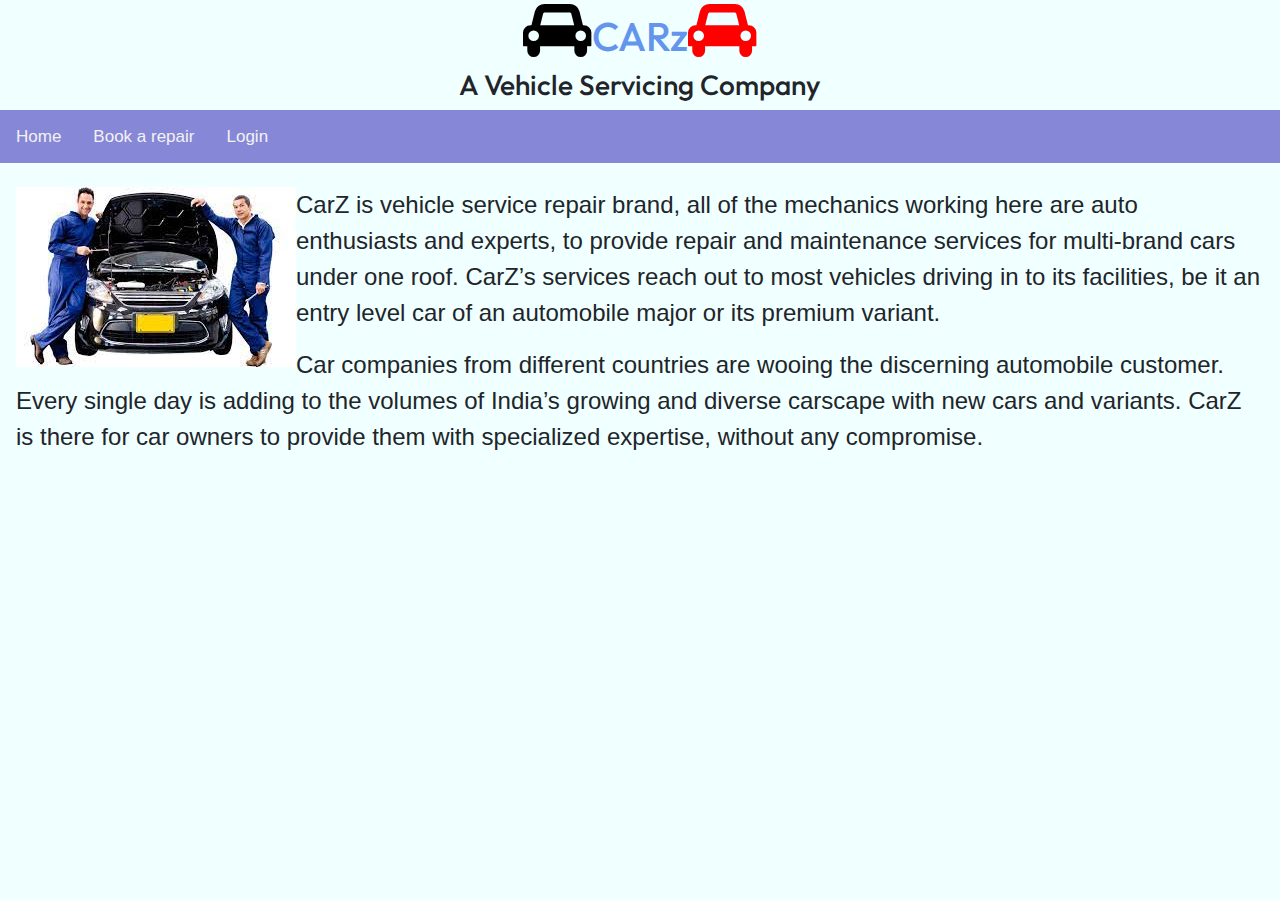
<file: index.html>
<!DOCTYPE html>
<html lang="en">

<head>
  <meta charset="UTF-8">
  <meta http-equiv="X-UA-Compatible" content="IE=edge">
  <meta name="viewport" content="width=device-width, initial-scale=1.0">
  <title>Index</title>
  <link rel="stylesheet" href="style.css">
  <link rel="preconnect" href="https://fonts.googleapis.com">
  <link rel="preconnect" href="https://fonts.gstatic.com" crossorigin>
  <link
    href="https://fonts.googleapis.com/css2?family=Estonia&family=Merriweather:ital,wght@1,900&family=Oswald:wght@300&family=Outfit:wght@600&display=swap"
    rel="stylesheet">
  <link rel="stylesheet" href="https://cdnjs.cloudflare.com/ajax/libs/font-awesome/4.7.0/css/font-awesome.min.css">
  <link rel="stylesheet" href="https://maxcdn.bootstrapcdn.com/bootstrap/4.0.0/css/bootstrap.min.css"
    integrity="sha384-Gn5384xqQ1aoWXA+058RXPxPg6fy4IWvTNh0E263XmFcJlSAwiGgFAW/dAiS6JXm" crossorigin="anonymous">
  <script src="https://code.jquery.com/jquery-3.2.1.slim.min.js"
    integrity="sha384-KJ3o2DKtIkvYIK3UENzmM7KCkRr/rE9/Qpg6aAZGJwFDMVNA/GpGFF93hXpG5KkN"
    crossorigin="anonymous"></script>
  <script src="https://cdnjs.cloudflare.com/ajax/libs/popper.js/1.12.9/umd/popper.min.js"
    integrity="sha384-ApNbgh9B+Y1QKtv3Rn7W3mgPxhU9K/ScQsAP7hUibX39j7fakFPskvXusvfa0b4Q"
    crossorigin="anonymous"></script>
  <script src="https://maxcdn.bootstrapcdn.com/bootstrap/4.0.0/js/bootstrap.min.js"
    integrity="sha384-JZR6Spejh4U02d8jOt6vLEHfe/JQGiRRSQQxSfFWpi1MquVdAyjUar5+76PVCmYl"
    crossorigin="anonymous"></script>



</head>

<body style="background-color: azure;">
  <h1 class="text-style" style="color: cornflowerblue; text-align: center;"><i class="fa fa-car"
      style="font-size:60px;color: black;"></i>CARz<i class="fa fa-car" style="font-size:60px;color:red;"></i></h1>
  <h3 class="text-style" style="text-align: center;">A Vehicle Servicing Company</h3>
  <div id="navbar">
    <a href="javascript:void(0) ">Home</a>
    <a href="javascript:void(0)" data-target="#exampleModalLong" data-toggle="modal">Book a repair</a>
    <div class="modal fade" id="exampleModalLong" tabindex="-1" role="dialog" aria-labelledby="exampleModalLongTitle"
      aria-hidden="true">
      <div class="modal-dialog" role="document">
        <form action="/e-invite" method="post">
          <div class="modal-content">
            <div class="modal-header">
              <h5 class="modal-title" id="exampleModalLongTitle">Add Detils</h5>
              <button type="button" class="close" data-dismiss="modal" aria-label="Close">
                <span aria-hidden="true">&times;</span>
              </button>
            </div>
            <div class="modal-body" style="background-color: #ecdada;">
              <div class="rendered-form">
                <div class="">
                  <h1 access="false" id="control-8416849">Please enter the details</h1>
                </div>
                <div class="rendered-form">
                  <div class="formbuilder-text form-group field-text-1637764135100">
                    <label for="text-1637764135100" class="formbuilder-text-label">Name<span
                        class="formbuilder-required">*</span></label>
                    <input type="text" class="form-control" name="text-1637764135100" access="false"
                      id="text-1637764135100" required="required" aria-required="true">
                  </div>
                  <div class="formbuilder-text form-group field-text-1637764135100">
                    <label for="text-1637764135100" class="formbuilder-text-label">Email id<span
                        class="formbuilder-required">*</span></label>
                    <input type="email" class="form-control" name="text-1637764135100" access="false"
                      id="text-1637764135100" required="required" aria-required="true">
                  </div>
                  <div class="formbuilder-radio-group form-group field-radio-group-1637765257726">
                    <label for="radio-group-1637765257726" class="formbuilder-radio-group-label">Vehicle type<span
                        class="formbuilder-required">*</span></label>
                    <div class="radio-group">
                      <div class="formbuilder-radio-inline">
                        <input name="radio-group-1637765257726" access="false" id="radio-group-1637765257726-0"
                          required="required" aria-required="true" value="option-1" type="radio" checked="checked">
                        <label for="radio-group-1637765257726-0">2-wheeler</label>
                      </div>
                      <div class="formbuilder-radio-inline">
                        <input name="radio-group-1637765257726" access="false" id="radio-group-1637765257726-1"
                          required="required" aria-required="true" value="option-2" type="radio">
                        <label for="radio-group-1637765257726-1">4-wheeler</label>
                      </div>
                      <div class="formbuilder-radio-inline">
                        <input name="radio-group-1637765257726" access="false" id="radio-group-1637765257726-2"
                          required="required" aria-required="true" value="option-3" type="radio">
                        <label for="radio-group-1637765257726-2">6-wheeler</label>
                      </div>
                    </div>
                  </div>
                  <div class="formbuilder-radio-group form-group field-radio-group-1637765353311">
                    <label for="radio-group-1637765353311" class="formbuilder-radio-group-label">General Chekup<span
                        class="formbuilder-required">*</span></label>
                    <div class="radio-group">
                      <div class="formbuilder-radio-inline">
                        <input name="radio-group-1637765353311" access="false" id="radio-group-1637765353311-0"
                          required="required" aria-required="true" value="option-1" type="radio" checked="checked">
                        <label for="radio-group-1637765353311-0">Yes</label>
                      </div>
                      <div class="formbuilder-radio-inline">
                        <input name="radio-group-1637765353311" access="false" id="radio-group-1637765353311-1"
                          required="required" aria-required="true" value="option-2" type="radio">
                        <label for="radio-group-1637765353311-1">No</label>
                      </div>
                    </div>
                  </div>
                  <div class="formbuilder-date form-group field-date-1637765423750">
                    <label for="date-1637765423750" class="formbuilder-date-label">Date of pickup<span
                        class="formbuilder-required">*</span></label>
                    <input type="date" class="form-control" name="date-1637765423750" access="false"
                      id="date-1637765423750" required="required" aria-required="true">
                  </div>
                  <div class="formbuilder-number form-group field-number-1637086376077">
                    <label for="number-1637086376077" class="formbuilder-number-label">Time&nbsp;<span
                        class="formbuilder-required">*</span></label>
                    <input type="time" class="form-control" name="number-1637086376077" access="false" min="1" max="12"
                      id="number-1637086376077" required="required" aria-required="true">
                  </div>
                </div>
              </div>
            </div>
            <div class="modal-footer">
              <button type="button" class="btn btn-secondary" data-dismiss="modal">Close</button>
              <button type="button" class="btn btn-pink" onclick="myFunction1()">Submit</button>
            </div>
          </div>
        </form>
      </div>
    </div>
    <a href="login.html">Login</a>
  </div>




  </div>
  <div class="content">
    <h3></h3>
    <img style="float: left; display: block;"
      src="download.jfif"
      alt="">
    <p style="font-size: x-large;">CarZ is vehicle service repair brand, all of the mechanics working here are auto
      enthusiasts and experts, to provide repair and maintenance services for multi-brand cars under one roof. CarZ’s
      services reach out to most vehicles driving in to its facilities, be it an entry level car of an automobile major
      or its premium variant.</p>

    <p style="font-size: x-large;">Car companies from different countries are wooing the discerning automobile customer.
      Every single day is adding to the volumes of India’s growing and diverse carscape with new cars and variants. CarZ
      is there for car owners to provide them with specialized expertise, without any compromise.</p>


  </div>
  </div>
  <div>

  </div>


  <script>
    window.onscroll = function () { myFunction() };

    var navbar = document.getElementById("navbar");
    var sticky = navbar.offsetTop;

    function myFunction() {
      if (window.pageYOffset >= sticky) {
        navbar.classList.add("sticky")
      } else {
        navbar.classList.remove("sticky");
      }
    }

    function myFunction1() {
      alert("Your Service request has been generated. You'll soon recieve a confirmation mail on your registered mail id and your BILL is generated and sent on email");
    }
  </script>

</body>

</html>
</file>
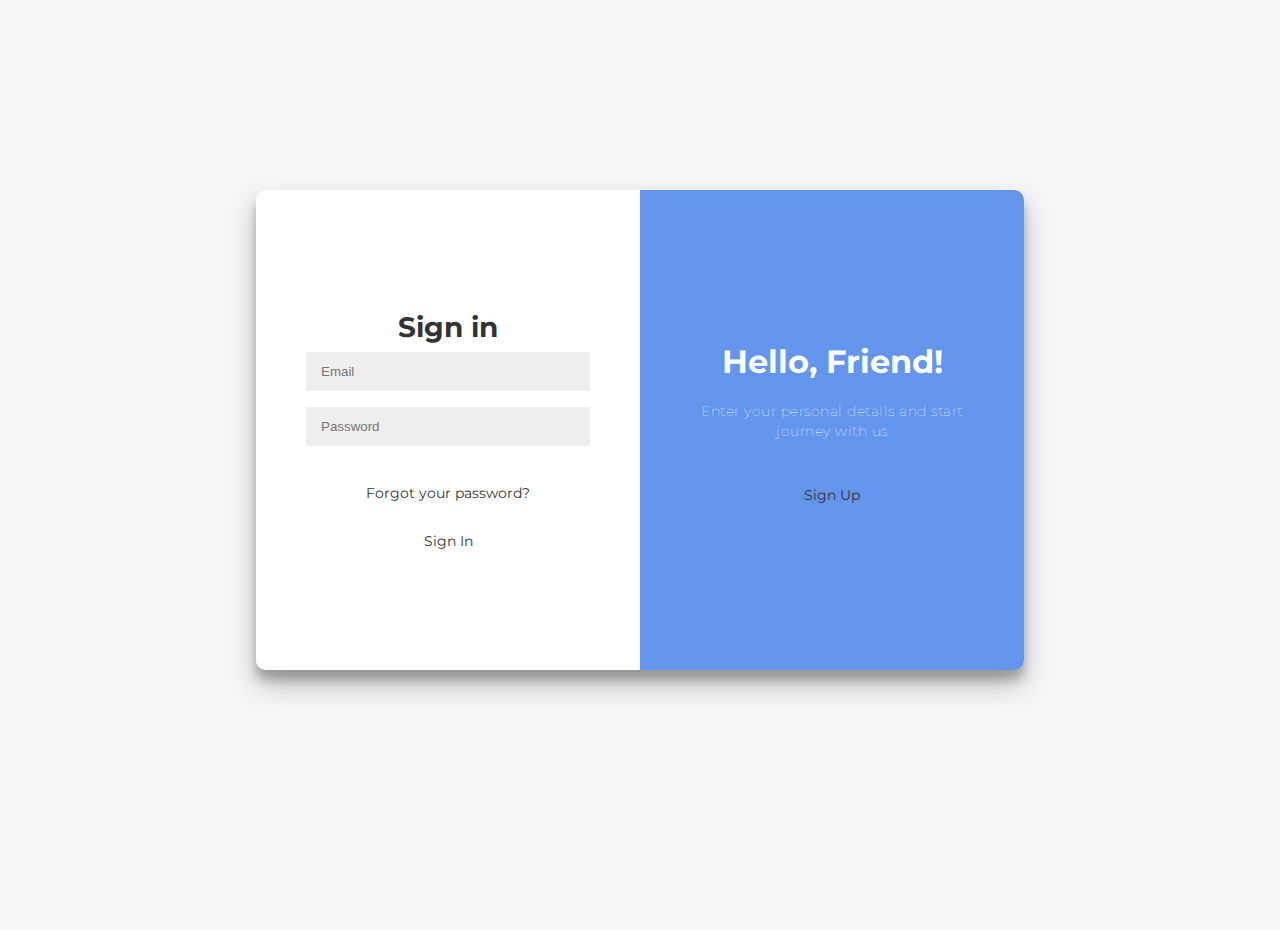
<file: login.html>
<!DOCTYPE html>
<html>
<head>
  <title>Login</title>
  <link rel="stylesheet" type="text/css" href="styles1.css">
</head>
<body>

<!-- <h2>Weekly Coding Challenge #1: Sign in/up Form</h2> -->
<div class="container" id="container">
  <div class="form-container sign-up-container">
    <form action="/register" method="post">
      <h1>Create Account</h1>
      <input type="text" placeholder="Name" name="name" />
      <input type="email" placeholder="Email" name="email" />
      <input type="password" placeholder="Password" name="password" />
      <a class="abcg "href="/index.html">Sign Up</button>
    </form>
  </div>
  <div class="form-container sign-in-container">
    <form action="/login" method="post">
      <h1>Sign in</h1>
      <input type="email" placeholder="Email" name="email" />
      <input type="password" placeholder="Password" name="password" />
      <a href="#">Forgot your password?</a>
      <a href="/index.html">Sign In</button>
    </form>
  </div>
  <div class="overlay-container">
    <div class="overlay">
      <div class="overlay-panel overlay-left">
        <h1>Welcome Back!</h1>
        <p>To keep connected with us please login with your personal info</p>
        <a class="ghost" id="signIn">Sign In</a>
      </div>
      <div class="overlay-panel overlay-right">
        <h1>Hello, Friend!</h1>
        <p>Enter your personal details and start journey with us</p>
        <a class="ghost" id="signUp" >Sign Up</a>
      </div>
    </div>
  </div>
</div>

<script type="text/javascript">
  const signUpButton = document.getElementById('signUp');
  const signInButton = document.getElementById('signIn');
  const container = document.getElementById('container');

  signUpButton.addEventListener('click', () => {
    container.classList.add("right-panel-active");
  });

  signInButton.addEventListener('click', () => {
    container.classList.remove("right-panel-active");
  });
</script>

</body>
</html>


<!-- 

<h2>Weekly Coding Challenge #1: Sign in/up Form</h2>
<div class="container" id="container">
  <div class="form-container sign-up-container">
    <form action="#">
      <h1>Create Account</h1>
      <div class="social-container">
        <a href="#" class="social"><i class="fab fa-facebook-f"></i></a>
        <a href="#" class="social"><i class="fab fa-google-plus-g"></i></a>
        <a href="#" class="social"><i class="fab fa-linkedin-in"></i></a>
      </div>
      <span>or use your email for registration</span>
      <input type="text" placeholder="Name" />
      <input type="email" placeholder="Email" />
      <input type="password" placeholder="Password" />
      <button>Sign Up</button>
    </form>
  </div>
  <div class="form-container sign-in-container">
    <form action="#">
      <h1>Sign in</h1>
      <div class="social-container">
        <a href="#" class="social"><i class="fab fa-facebook-f"></i></a>
        <a href="#" class="social"><i class="fab fa-google-plus-g"></i></a>
        <a href="#" class="social"><i class="fab fa-linkedin-in"></i></a>
      </div>
      <span>or use your account</span>
      <input type="email" placeholder="Email" />
      <input type="password" placeholder="Password" />
      <a href="#">Forgot your password?</a>
      <button>Sign In</button>
    </form>
  </div>
  <div class="overlay-container">
    <div class="overlay">
      <div class="overlay-panel overlay-left">
        <h1>Welcome Back!</h1>
        <p>To keep connected with us please login with your personal info</p>
        <button class="ghost" id="signIn">Sign In</button>
      </div>
      <div class="overlay-panel overlay-right">
        <h1>Hello, Friend!</h1>
        <p>Enter your personal details and start journey with us</p>
        <button class="ghost" id="signUp">Sign Up</button>
      </div>
    </div>
  </div>
</div>

 -->
</file>
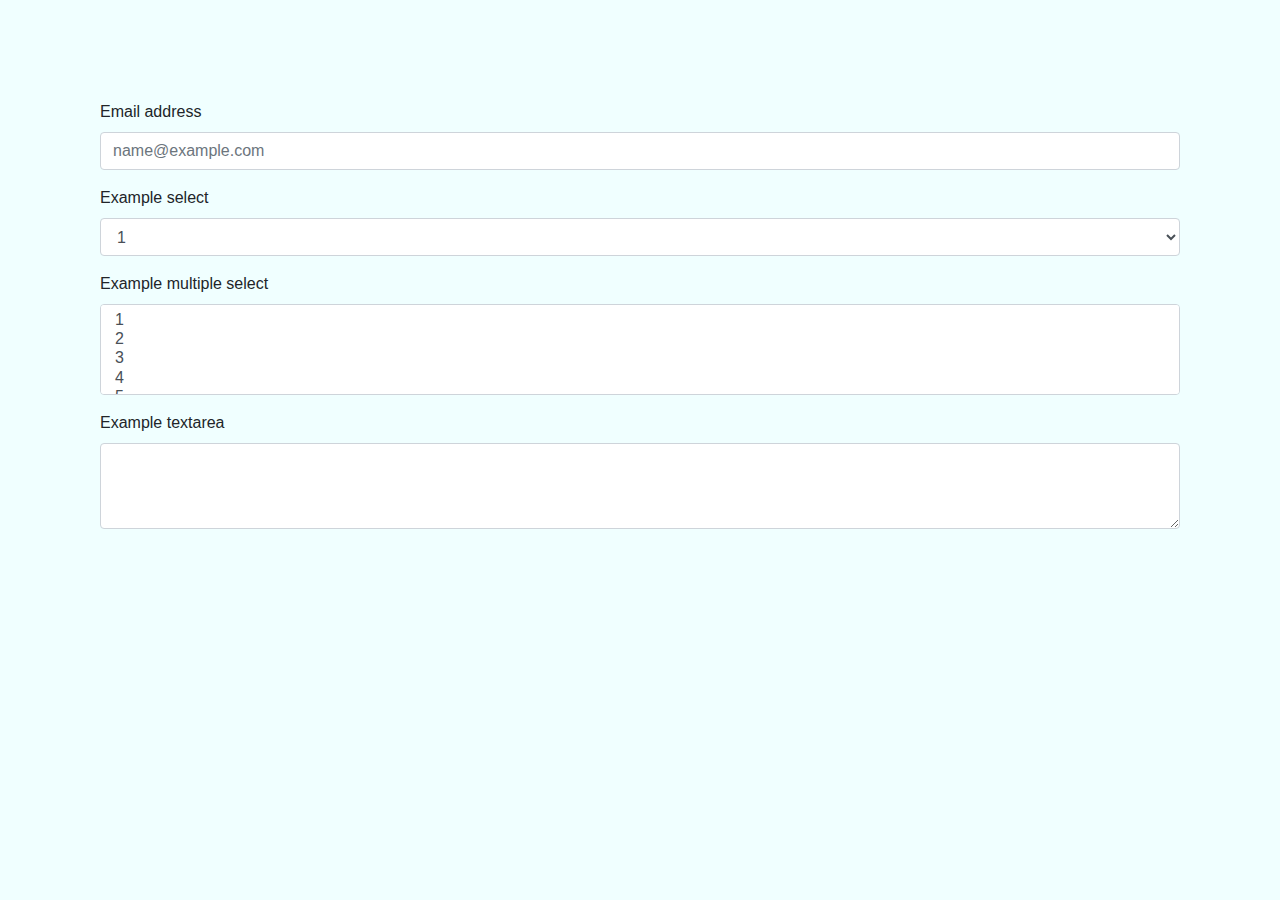
<file: repair.html>
<!DOCTYPE html>
<html lang="en">
<head>
    <meta charset="UTF-8">
    <meta http-equiv="X-UA-Compatible" content="IE=edge">
    <meta name="viewport" content="width=device-width, initial-scale=1.0">
    <title>Document</title>
    <link rel="stylesheet" href="style.css">
    <link rel="stylesheet" href="style.css">
    <link rel="preconnect" href="https://fonts.googleapis.com">
    <link rel="preconnect" href="https://fonts.gstatic.com" crossorigin>
    <link href="https://fonts.googleapis.com/css2?family=Estonia&family=Merriweather:ital,wght@1,900&family=Oswald:wght@300&family=Outfit:wght@600&display=swap" rel="stylesheet">
    <link rel="stylesheet" href="https://cdnjs.cloudflare.com/ajax/libs/font-awesome/4.7.0/css/font-awesome.min.css">
    <link rel="stylesheet" href="https://maxcdn.bootstrapcdn.com/bootstrap/4.0.0/css/bootstrap.min.css" integrity="sha384-Gn5384xqQ1aoWXA+058RXPxPg6fy4IWvTNh0E263XmFcJlSAwiGgFAW/dAiS6JXm" crossorigin="anonymous">
</head>
<body style="background-color: azure;">
<div class="service-form" style="margin: 100px 100px;">
    <form class="service-form">
        <div class="form-group">
          <label for="exampleFormControlInput1">Email address</label>
          <input type="email" class="form-control" id="exampleFormControlInput1" placeholder="name@example.com">
        </div>
        <div class="form-group">
          <label for="exampleFormControlSelect1">Example select</label>
          <select class="form-control" id="exampleFormControlSelect1">
            <option>1</option>
            <option>2</option>
            <option>3</option>
            <option>4</option>
            <option>5</option>
          </select>
        </div>
        <div class="form-group">
          <label for="exampleFormControlSelect2">Example multiple select</label>
          <select multiple class="form-control" id="exampleFormControlSelect2">
            <option>1</option>
            <option>2</option>
            <option>3</option>
            <option>4</option>
            <option>5</option>
          </select>
        </div>
        <div class="form-group">
          <label for="exampleFormControlTextarea1">Example textarea</label>
          <textarea class="form-control" id="exampleFormControlTextarea1" rows="3"></textarea>
        </div>
      </form>
</div>
</body>
</html>
</file>
<file: style.css>
body {
        margin: 0;
        font-size: 28px;
        font-family: Arial, Helvetica, sans-serif;
      }
      
      .header {
        background-color: #f1f1f1;
        padding: 30px;
        text-align: center;
      }
      
      #navbar {
        overflow: hidden;
        background-color: rgb(135, 135, 216);
      }
      
      #navbar a {
        float: left ;
        display: block;
        color: #f2f2f2;
        text-align: center;
        padding: 14px 16px;
        text-decoration: dotted;
        font-size: 17px;
      }
      
      #navbar a:hover {
        background-color: #ddd;
        color: black;
      }
      
      #navbar a.active {
        background-color: #04AA6D;
        color: white;
      }
      
      .content {
        padding: 16px;
      }
      
      .sticky {
        position: fixed;
        top: 0;
        width: 100%;
      }
      
      .sticky + .content {
        padding-top: 60px;
      }

      .text-style{
        font-family: 'Estonia', cursive;
        font-family: 'Merriweather', serif;
        font-family: 'Oswald', sans-serif;
        font-family: 'Outfit', sans-serif;
      }

      .service-form{
          justify-content: center;
      }
</file>
<file: styles1.css>
@import url('https://fonts.googleapis.com/css?family=Montserrat:400,800');

* {
	box-sizing: border-box;
}

body {
	background: #f6f5f7;
	display: flex;
	justify-content: center;
	align-items: center;
	flex-direction: column;
	font-family: 'Montserrat', sans-serif;
	height: 100vh;
	margin: -20px 0 50px;
}

h1 {
	font-weight: bold;
	margin: 0;
}

h2 {
	text-align: center;
}

p {
	font-size: 14px;
	font-weight: 100;
	line-height: 20px;
	letter-spacing: 0.5px;
	margin: 20px 0 30px;
}

span {
	font-size: 12px;
}

a {
	color: #333;
	font-size: 14px;
	text-decoration: none;
	margin: 15px 0;
}

button {
	border-radius: 20px;
	border: 1px solid cornflowerblue/*#FF4B2B*/;
	background-color: cornflowerblue/*#FF4B2B*/;
	color: #FFFFFF;
	font-size: 12px;
	font-weight: bold;
	padding: 12px 45px;
	letter-spacing: 1px;
	text-transform: uppercase;
	transition: transform 80ms ease-in;
}

button:active {
	transform: scale(0.95);
}

button:focus {
	outline: none;
}

button.ghost {
	background-color: transparent;
	border-color: #FFFFFF;
}

form {
	background-color: #FFFFFF;
	display: flex;
	align-items: center;
	justify-content: center;
	flex-direction: column;
	padding: 0 50px;
	height: 100%;
	text-align: center;
}

input {
	background-color: #eee;
	border: none;
	padding: 12px 15px;
	margin: 8px 0;
	width: 100%;
}

.container {
	background-color: #fff;
	border-radius: 10px;
  	box-shadow: 0 14px 28px rgba(0,0,0,0.25), 
			0 10px 10px rgba(0,0,0,0.22);
	position: relative;
	overflow: hidden;
	width: 768px;
	max-width: 100%;
	min-height: 480px;
}

.form-container {
	position: absolute;
	top: 0;
	height: 100%;
	transition: all 0.6s ease-in-out;
}

.sign-in-container {
	left: 0;
	width: 50%;
	z-index: 2;
}

.container.right-panel-active .sign-in-container {
	transform: translateX(100%);
}

.sign-up-container {
	left: 0;
	width: 50%;
	opacity: 0;
	z-index: 1;
}

.container.right-panel-active .sign-up-container {
	transform: translateX(100%);
	opacity: 1;
	z-index: 5;
	animation: show 0.6s;
}

@keyframes show {
	0%, 49.99% {
		opacity: 0;
		z-index: 1;
	}
	
	50%, 100% {
		opacity: 1;
		z-index: 5;
	}
}

.overlay-container {
	position: absolute;
	top: 0;
	left: 50%;
	width: 50%;
	height: 100%;
	overflow: hidden;
	transition: transform 0.6s ease-in-out;
	z-index: 100;
}

.container.right-panel-active .overlay-container{
	transform: translateX(-100%);
}

.overlay {
	background:cornflowerblue/*#FF416C*/;
	/*background: -webkit-linear-gradient(to right, #FF4B2B, #FF416C);*/
	/*background: linear-gradient(to right, #FF4B2B, #FF416C);*/
	background-repeat: no-repeat;
	background-size: cover;
	background-position: 0 0;
	color: #FFFFFF;
	position: relative;
	left: -100%;
	height: 100%;
	width: 200%;
  	transform: translateX(0);
	transition: transform 0.6s ease-in-out;
}

.container.right-panel-active .overlay {
  	transform: translateX(50%);
}

.overlay-panel {
	position: absolute;
	display: flex;
	align-items: center;
	justify-content: center;
	flex-direction: column;
	padding: 0 40px;
	text-align: center;
	top: 0;
	height: 100%;
	width: 50%;
	transform: translateX(0);
	transition: transform 0.6s ease-in-out;
}

.overlay-left {
	transform: translateX(-20%);
}

.container.right-panel-active .overlay-left {
	transform: translateX(0);
}

.overlay-right {
	right: 0;
	transform: translateX(0);
}

.container.right-panel-active .overlay-right {
	transform: translateX(20%);
}


footer {
    background-color: #222;
    color: #fff;
    font-size: 14px;
    bottom: 0;
    position: fixed;
    left: 0;
    right: 0;
    text-align: center;
    z-index: 999;
}

footer p {
    margin: 10px 0;
}

footer i {
    color: red;
}

footer a {
    color: #3c97bf;
    text-decoration: none;
}
</file>
